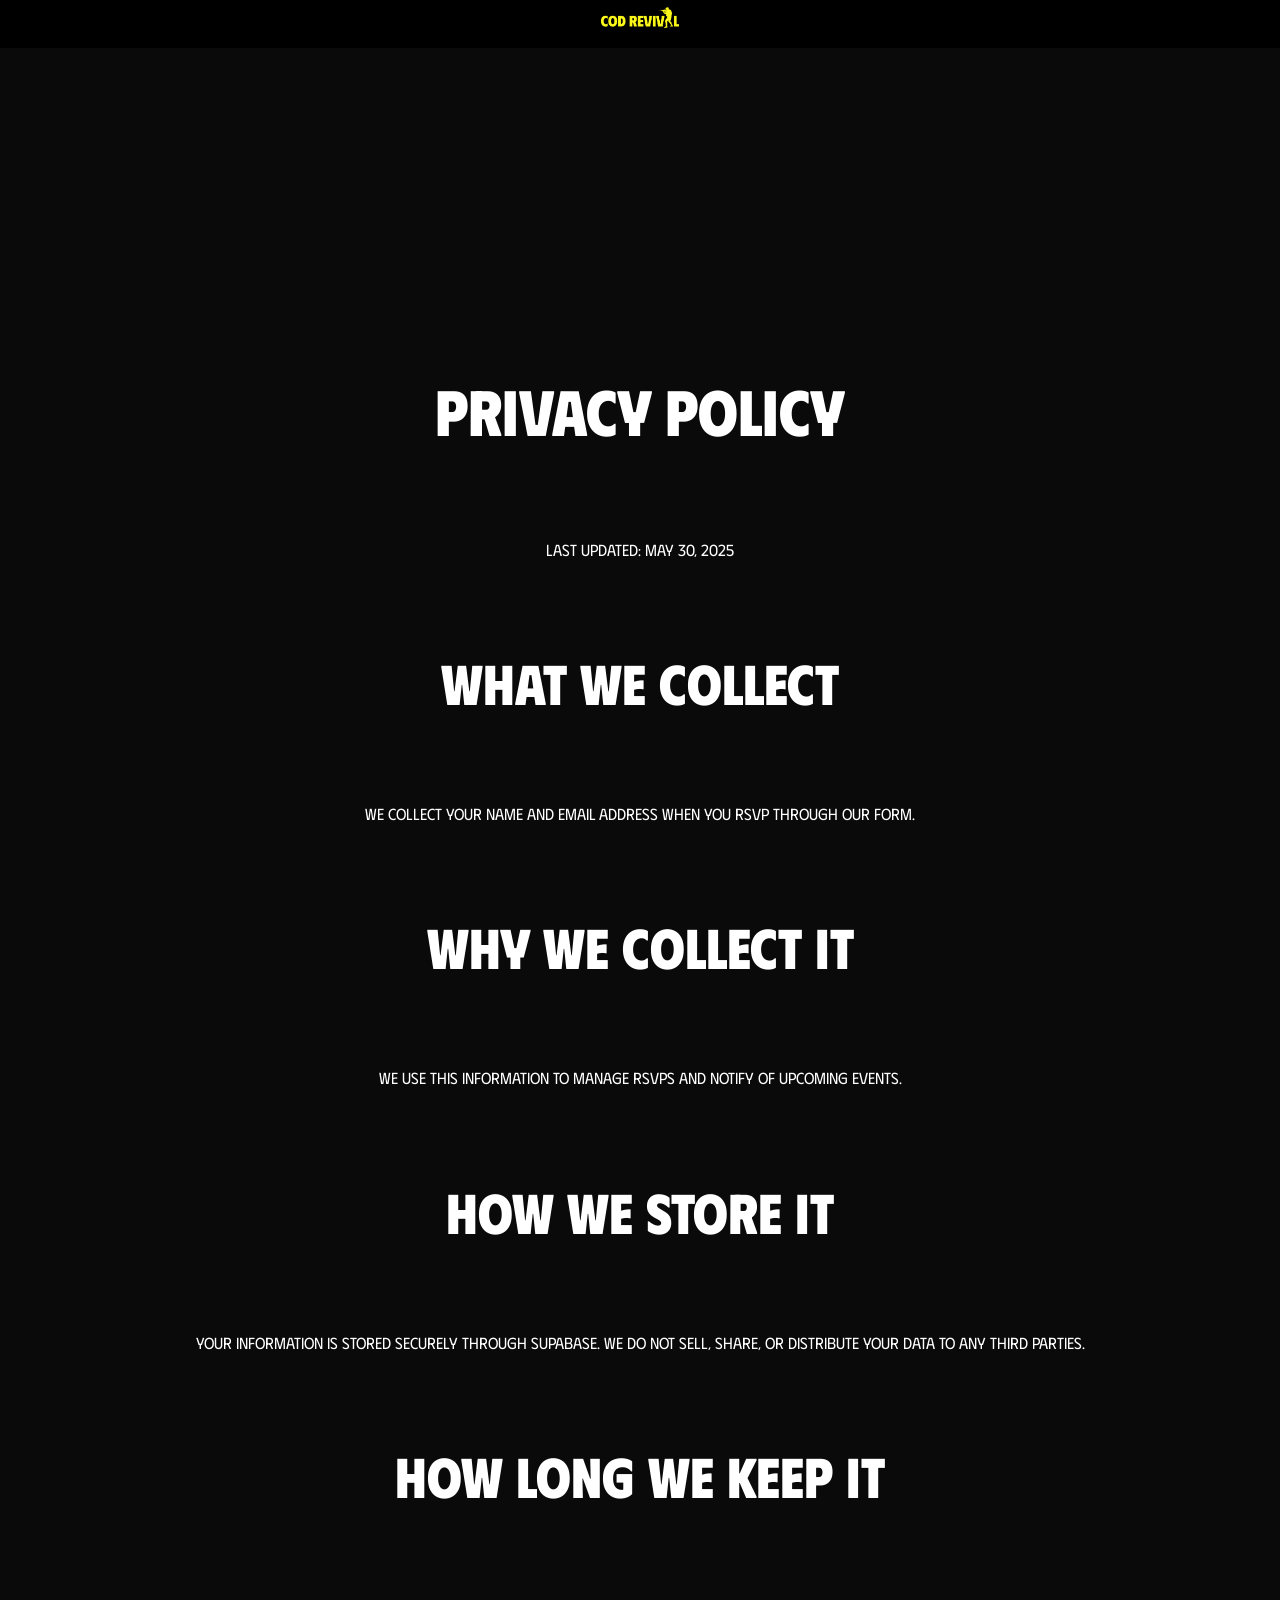
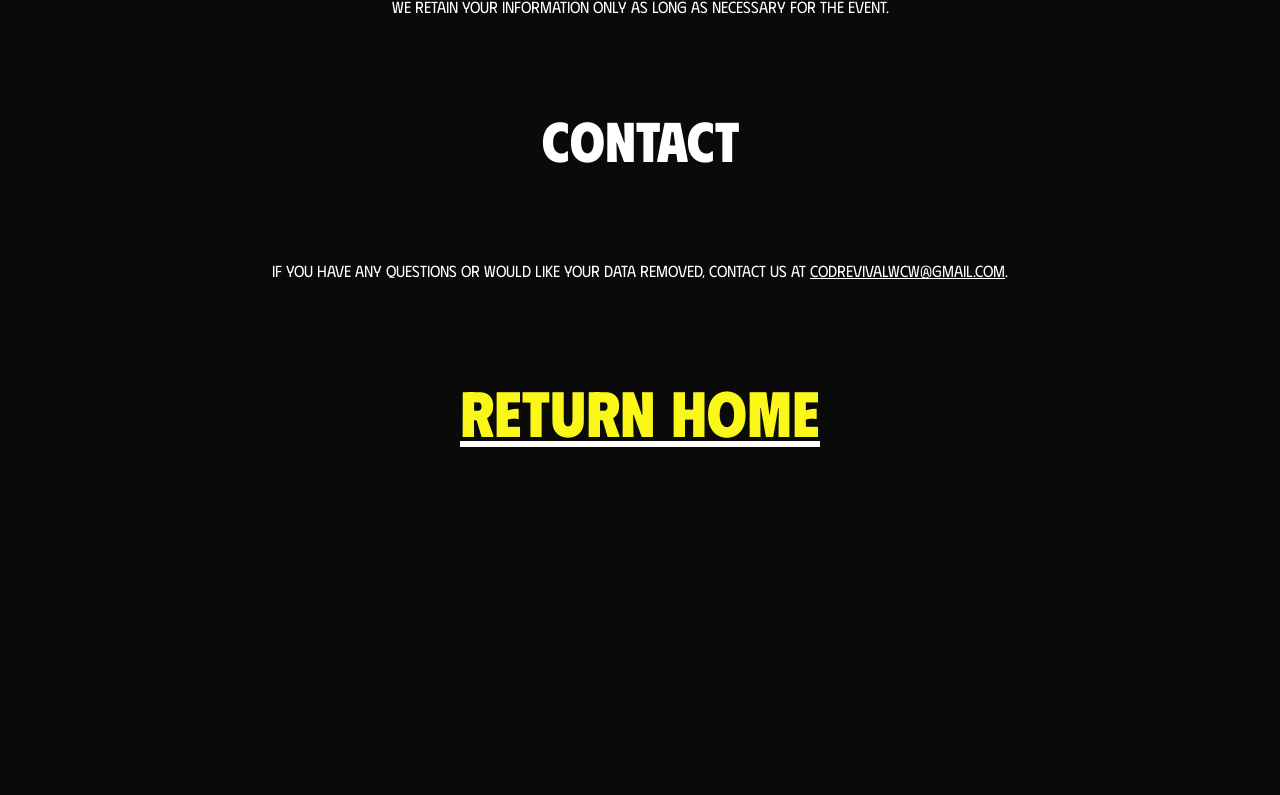
<file: privacy-policy.html>
<!DOCTYPE html>
<html lang="en">
<head>
  <meta charset="UTF-8" />
  <meta name="viewport" content="width=device-width, initial-scale=1.0" />
  <title>Privacy Policy</title>
  <link rel="stylesheet" href="styles.css">
  <!-- Phudu font import -->
  <link rel="stylesheet" href="styles.css">
  <link rel="preconnect" href="https://fonts.googleapis.com">
  <link rel="preconnect" href="https://fonts.gstatic.com" crossorigin>
  <link href="https://fonts.googleapis.com/css2?family=Phudu:wght@300..900&display=swap" rel="stylesheet">
  <style>
    :root {
      --highlighter-yellow: #FBF719;
    }

    *,
    h1, 
    h2 {
      line-height: 2;
      font-weight: 400;
      text-align: center;
    }

    h1,
    h2,
    p {
      line-height: 2;
      text-align: center;
      margin: 5% 0;
    }

    h1,
    h2 {
      font-weight: 800;
    }

    p {
      font-weight: 400;
    }

    .home-button {
      color: var(--highlighter-yellow);
      font-weight: 800;
      cursor: pointer;
    }
  </style>
</head>
<body>
  <header>
    <a href="index.html">
      <img class="header-logo" src="images/cod-revival-column-logo.png" alt="">
    </a>
  </header>

  <h1 class="privacy-colored-text">Privacy Policy</h1>
  <p>Last updated: May 30, 2025</p>

  <h2>What we collect</h2>
  <p>We collect your name and email address when you RSVP through our form.</p>

  <h2>Why we collect it</h2>
  <p>We use this information to manage RSVPs and notify of upcoming events.</p>

  <h2>How we store it</h2>
  <p>Your information is stored securely through Supabase. We do not sell, share, or distribute your data to any third parties.</p>

  <h2>How long we keep it</h2>
  <p>We retain your information only as long as necessary for the event.</p>

  <h2>Contact</h2>
  <p>If you have any questions or would like your data removed, contact us at <a href="mailto:codrevivalwcw@gmail.com">codrevivalwcw@gmail.com</a>.</p>

  <a href="index.html">
    <h1 class="home-button privacy-colored-text">Return Home</h1>
  </a>
</body>
</html>
</file>
<file: styles.css>
@import url("https://cdn.jsdelivr.net/npm/modern-normalize@2.0.0/modern-normalize.css");

:root {
  --dark-grey: #0A0A0A;
  --accent-grey: #3A3A3A;
  --highlighter-yellow: #FBF719;
  line-height: 1.5;
}

* {
  color: white;
  font-family: 'Phudu';
}

body {
  margin: 27% 3% 25% 3%;
  background-color: var(--dark-grey);
}

h1, h2, h3, h4, h5, figure, p, ol, ul {
  margin: 0;
}

ol[role="list"], ul[role="list"] {
  list-style: none;
  padding-inline: 0;
}

h1, h2, h3, h4, h5 {
  font-size: inherit;
  font-weight: inherit;
}

img {
  display: block;
  max-inline-size: 100%;
}

button {
  cursor: pointer;
}

/* End global */

.section-divider {
  display: flex;
  overflow: hidden;
  width: 100%;
  border: 1px dashed var(--accent-grey);
  margin: 15% 0;
}

h1,
h2 {
  text-align: center; 
  font-weight: 800;
}

h1 {
  font-size: 2.5rem;
}

h2 {
  font-size: 1.9rem;
}

@media (min-width: 450px) {
  h1 {
    font-size: 3rem;
  }

  h2 {
    font-size: 2.5rem;
  }
}

@media (min-width: 600px) {
  h1 {
    font-size: 3.5rem;
  }

  h2 {
    font-size: 3rem;
  }
}

@media (min-width: 780px) {
  h1 {
    font-size: 4rem;
  }

  h2 {
    font-size: 3.5rem;
  }
}

.clicking,
body.clicking * {
  cursor: url('images/hitmarker.png'), auto !important;
}


.highlight {
  color: var(--dark-grey);
  background-color: var(--highlighter-yellow);
  padding: 0 2%;
  border: 2px dashed var(--dark-grey);
  display: inline;
}

.golden-age-info {
  font-size: 1.5rem;
}

header {
  display: flex;
  align-items: center;
  justify-content: center;
  left: 0;
  right: 0;
  top: 0;
  justify-self: center;
  height: 3rem;
  width: 100%;
  padding: 0 0 1% 0;
  position: absolute;
  background-color: black;
  overflow: hidden;
}

.header-logo {
  height: 1.3rem;
  cursor: pointer;
}

.info-section {
  display: grid;
  justify-content: center;
  align-items: center;
  justify-self: center;
  align-self: center;
  grid-template: 1fr 1fr / 1fr;
  gap: 10%;
}

.required-field {
  color: red;
  font-weight: 800;
}

.rsvp-form {
  display: flex;
  flex-direction: column;
  margin: 5% 0;
}

.rsvp-form * {
  margin: 3% 2%;
}

.rsvp-button {
  font-size: 1rem;
  margin: 7% 2%;
  padding: 2% 0;
  font-weight: 800;
  color: var(--dark-grey);
  background-color: var(--highlighter-yellow);
  border: 2px dashed var(--dark-grey);
}

.no-spam {
  font-size: 0.7rem;
  font-weight: 400;
}

.rsvp-goal-container {
  display: flex;
  align-items: center;
  justify-content: center;
  gap: 10%;
  font-size: 0.7rem;
  margin: 10% 0;
}

input {
  color: black;
  padding: 2%;
  border: 1px dashed var(--dark-grey);
}

footer {
  display: flex;
  flex-direction: column;
  justify-content: center;
  align-items: center;
}

footer * {
  margin: 2% 0;
}

.social-media-icons {
  display: flex;
  flex-direction: row;
  justify-content: center;
  align-items: center;
  width: 100%;
  gap: 5%;
}
</file>
